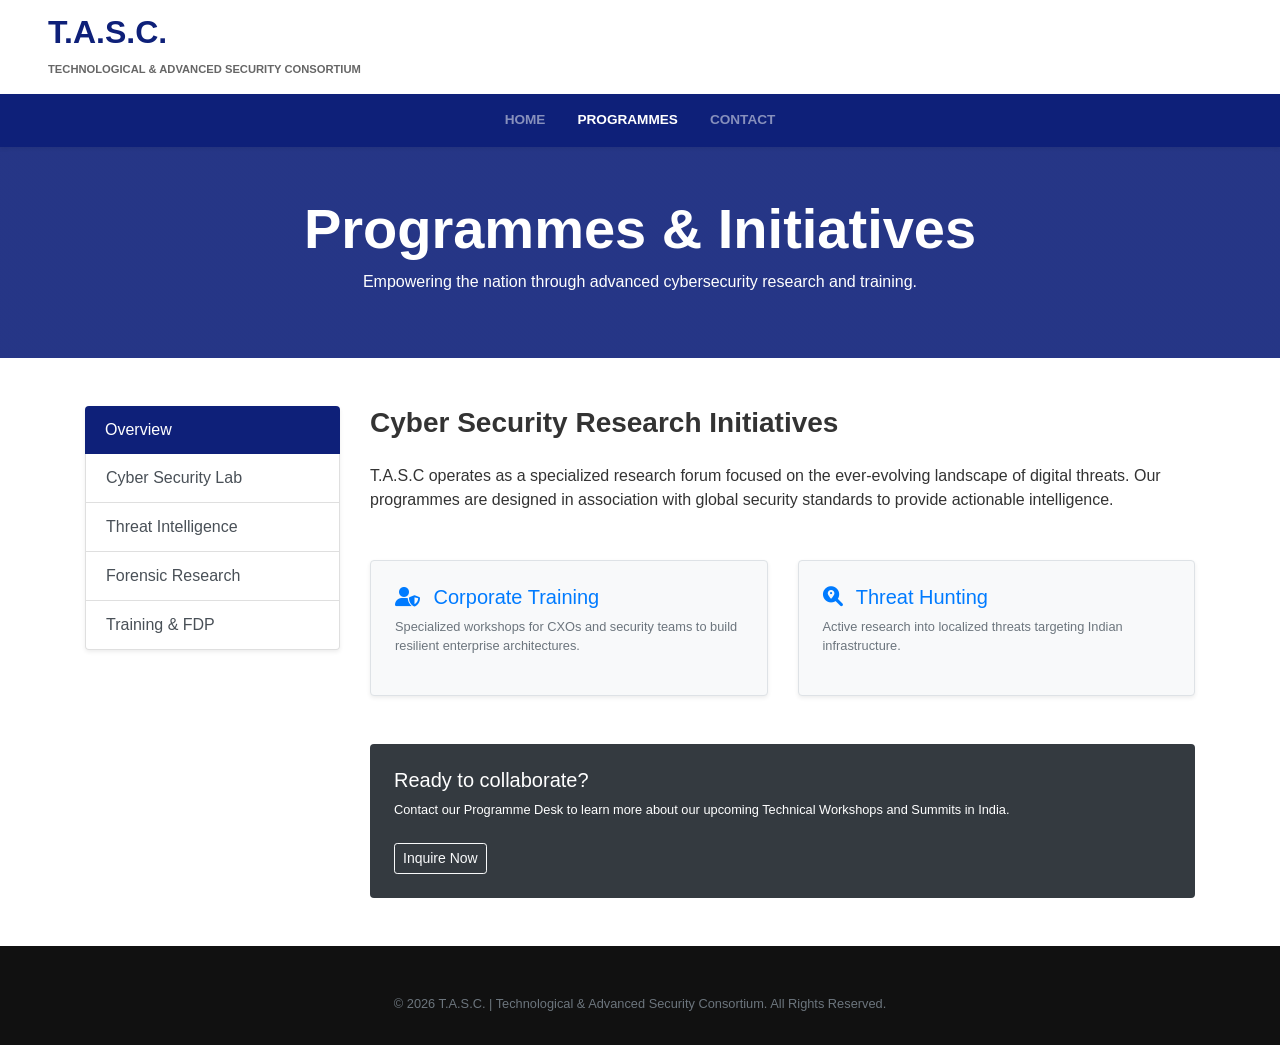
<file: services.html>
<!DOCTYPE html>
<html lang="en">
<head>
    <meta charset="utf-8">
    <meta name="viewport" content="width=device-width, initial-scale=1">
    <title>Programmes & Services | T.A.S.C.</title>
    
    <link rel="stylesheet" href="https://stackpath.bootstrapcdn.com/bootstrap/4.5.2/css/bootstrap.min.css">
    <link rel="stylesheet" href="https://cdnjs.cloudflare.com/ajax/libs/font-awesome/6.0.0-beta3/css/all.min.css">
    <link rel="stylesheet" href="style.css">
</head>

<body>

    <div class="navbar-top d-flex justify-content-between align-items-center px-lg-5 py-2 bg-white">
        <a class="navbar-brand" href="index.html">
            <h2 style="font-weight: 800; color: #0E2079; margin: 0;">T.A.S.C.</h2>
            <small style="color: #666; font-size: 0.7rem; font-weight: bold;">TECHNOLOGICAL & ADVANCED SECURITY CONSORTIUM</small>
        </a>
    </div>

    <nav class="navbar navbar-expand-lg navbar-dark shadow-sm" style="background-color: #0E2079;">
        <div class="container-fluid">
            <div class="collapse navbar-collapse" id="navbarNav">
                <ul class="navbar-nav mx-auto text-uppercase">
                    <li class="nav-item"><a class="nav-link px-3" href="index.html">Home</a></li>
                    <li class="nav-item active"><a class="nav-link px-3" href="services.html">Programmes</a></li>
                    <li class="nav-item"><a class="nav-link px-3" href="#">Contact</a></li>
                </ul>
            </div>
        </div>
    </nav>

    <section class="py-5 text-white" style="background: linear-gradient(rgba(14, 32, 121, 0.9), rgba(14, 32, 121, 0.9)), url('https://images.unsplash.com/photo-1550751827-4bd374c3f58b?auto=format&fit=crop&w=1350&q=80'); background-size: cover; background-position: center;">
        <div class="container text-center">
            <h1 class="display-4 font-weight-bold">Programmes & Initiatives</h1>
            <p>Empowering the nation through advanced cybersecurity research and training.</p>
        </div>
    </section>

    <div class="container py-5">
        <div class="row">
            <div class="col-md-3">
                <div class="list-group shadow-sm">
                    <a href="#" class="list-group-item list-group-item-action active" style="background: #0E2079; border: none;">Overview</a>
                    <a href="#" class="list-group-item list-group-item-action">Cyber Security Lab</a>
                    <a href="#" class="list-group-item list-group-item-action">Threat Intelligence</a>
                    <a href="#" class="list-group-item list-group-item-action">Forensic Research</a>
                    <a href="#" class="list-group-item list-group-item-action">Training & FDP</a>
                </div>
            </div>

            <div class="col-md-9">
                <h3 class="font-weight-bold mb-4">Cyber Security Research Initiatives</h3>
                <p>T.A.S.C operates as a specialized research forum focused on the ever-evolving landscape of digital threats. Our programmes are designed in association with global security standards to provide actionable intelligence.</p>
                
                <div class="row mt-5">
                    <div class="col-md-6 mb-4">
                        <div class="p-4 border rounded shadow-sm bg-light">
                            <h5 class="text-primary"><i class="fas fa-user-shield mr-2"></i> Corporate Training</h5>
                            <p class="small text-muted">Specialized workshops for CXOs and security teams to build resilient enterprise architectures.</p>
                        </div>
                    </div>
                    <div class="col-md-6 mb-4">
                        <div class="p-4 border rounded shadow-sm bg-light">
                            <h5 class="text-primary"><i class="fas fa-search-location mr-2"></i> Threat Hunting</h5>
                            <p class="small text-muted">Active research into localized threats targeting Indian infrastructure.</p>
                        </div>
                    </div>
                </div>

                <div class="mt-4 p-4 bg-dark text-white rounded">
                    <h5>Ready to collaborate?</h5>
                    <p class="small">Contact our Programme Desk to learn more about our upcoming Technical Workshops and Summits in India.</p>
                    <a href="mailto:rajaram@tascgroup.in" class="btn btn-outline-light btn-sm mt-2">Inquire Now</a>
                </div>
            </div>
        </div>
    </div>

    <footer class="pt-5 pb-3 text-white" style="background-color: #111;">
        <div class="container text-center">
            <p class="small text-muted">© 2026 T.A.S.C. | Technological & Advanced Security Consortium. All Rights Reserved.</p>
        </div>
    </footer>

</body>
</html>
</file>
<file: style.css>
/* T.A.S.C. Institutional Style */

body {
    font-family: 'Segoe UI', Arial, sans-serif;
    color: #333;
}

/* Nav Link Styling */
.navbar-nav .nav-link {
    font-weight: 600;
    font-size: 0.85rem;
    transition: 0.3s;
}

.navbar-nav .nav-link:hover {
    color: #00d4ff !important;
}

.dropdown-menu {
    border-top: 3px solid #0E2079;
    border-radius: 0;
}

.dropdown-item {
    font-size: 0.85rem;
    padding: 10px 20px;
}

/* Carousel Caption Styling */
.carousel-caption h1 {
    text-shadow: 2px 2px 10px rgba(0,0,0,0.8);
}

/* Impact Section Styling */
#impact {
    background: #fff;
    border-radius: 10px;
}

.count {
    font-size: 2.5rem;
    color: #0E2079 !important;
}

/* Scroll Bar Styling */
marquee {
    font-weight: bold;
    font-size: 0.9rem;
}

/* Mobile Toggler Fix */
.navbar-toggler {
    border: none;
}
</file>
